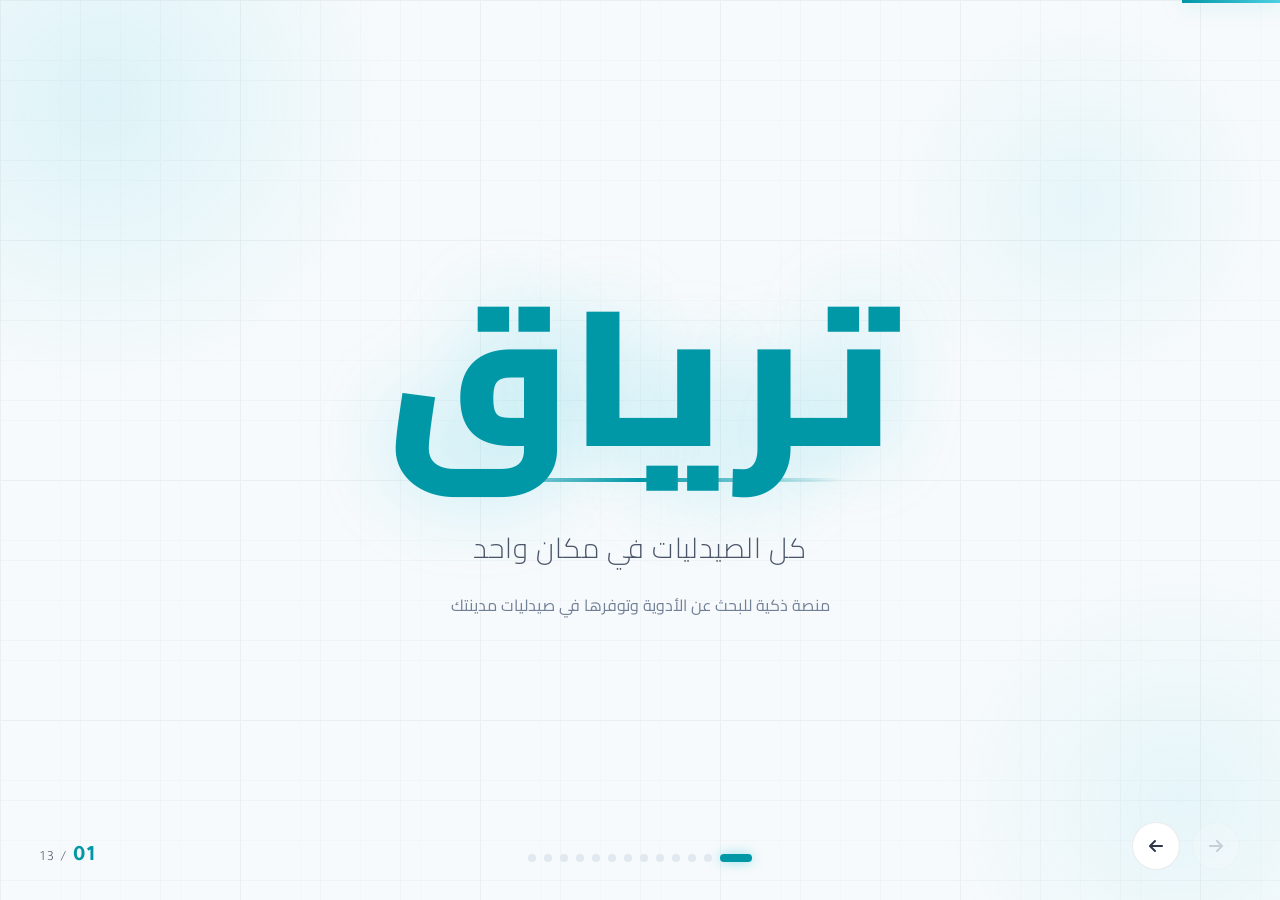
<file: index.html>
<!DOCTYPE html>
<html lang="ar" dir="rtl">

<head>
    <meta charset="UTF-8">
    <meta name="viewport" content="width=device-width, initial-scale=1.0">
    <title>ترياق - عرض تقديمي</title>
    <link
        href="https://fonts.googleapis.com/css2?family=Cairo:wght@200;400;600;700;900&family=Tajawal:wght@300;400;500;700;900&display=swap"
        rel="stylesheet">
    <link rel="stylesheet" href="https://cdnjs.cloudflare.com/ajax/libs/font-awesome/6.5.0/css/all.min.css">
    <style>
        :root {
            --blue: #0097A7;
            --blue-dark: #006064;
            --blue-light: #4DD0E1;
            --black: #F7FAFC;
            --black-soft: #FFFFFF;
            --gray-dark: #E2E8F0;
            --gray-mid: #718096;
            --gray-light: #4A5568;
            --white: #2D3748;
            --off-white: #EDF2F7;
            --card-bg: #FFFFFF;
            --border: rgba(0, 0, 0, 0.08);
            --pure-white: #FFFFFF;
        }

        * {
            margin: 0;
            padding: 0;
            box-sizing: border-box;
        }

        body {
            font-family: 'Cairo', 'Tajawal', sans-serif;
            background: var(--black);
            color: var(--white);
            overflow: hidden;
            height: 100vh;
            width: 100vw;
            user-select: none;
            -webkit-user-select: none;
        }

        /* === شريط التقدم العلوي === */
        .progress-bar {
            position: fixed;
            top: 0;
            right: 0;
            height: 3px;
            background: linear-gradient(90deg, var(--blue), var(--blue-light));
            z-index: 1000;
            transition: width 0.6s cubic-bezier(0.65, 0, 0.35, 1);
            box-shadow: 0 0 20px rgba(38, 198, 218, 0.5);
        }

        /* === عداد الشرائح === */
        .slide-counter {
            position: fixed;
            bottom: 30px;
            left: 40px;
            font-size: 14px;
            font-weight: 300;
            color: var(--gray-light);
            z-index: 1000;
            letter-spacing: 2px;
            font-family: 'Tajawal', sans-serif;
        }

        .slide-counter .current {
            color: var(--blue);
            font-weight: 700;
            font-size: 22px;
        }

        /* === أزرار التنقل === */
        .nav-controls {
            position: fixed;
            bottom: 30px;
            right: 40px;
            display: flex;
            gap: 12px;
            z-index: 1000;
        }

        .nav-btn {
            width: 48px;
            height: 48px;
            border-radius: 50%;
            border: 1px solid var(--border);
            background: var(--card-bg);
            backdrop-filter: blur(10px);
            color: var(--white);
            cursor: pointer;
            display: flex;
            align-items: center;
            justify-content: center;
            font-size: 16px;
            transition: all 0.3s ease;
        }

        .nav-btn:hover {
            background: var(--blue);
            border-color: var(--blue);
            color: var(--pure-white);
            transform: scale(1.1);
            box-shadow: 0 0 25px rgba(38, 198, 218, 0.4);
        }

        .nav-btn:active {
            transform: scale(0.95);
        }

        .nav-btn:disabled {
            opacity: 0.2;
            cursor: not-allowed;
            transform: none;
            background: var(--card-bg);
            border-color: var(--border);
            box-shadow: none;
        }

        /* === مؤشرات الشرائح === */
        .slide-dots {
            position: fixed;
            left: 50%;
            bottom: 38px;
            transform: translateX(-50%);
            display: flex;
            gap: 8px;
            z-index: 1000;
        }

        .dot {
            width: 8px;
            height: 8px;
            border-radius: 50%;
            background: var(--gray-dark);
            cursor: pointer;
            transition: all 0.4s ease;
        }

        .dot.active {
            background: var(--blue);
            width: 32px;
            border-radius: 4px;
            box-shadow: 0 0 12px rgba(38, 198, 218, 0.5);
        }

        .dot:hover:not(.active) {
            background: var(--gray-mid);
        }

        /* === حاوية الشرائح === */
        .slides-container {
            width: 100%;
            height: 100vh;
            position: relative;
        }

        .slide {
            position: absolute;
            top: 0;
            right: 0;
            width: 100%;
            height: 100%;
            display: flex;
            align-items: center;
            justify-content: center;
            opacity: 0;
            visibility: hidden;
            transition: all 0.7s cubic-bezier(0.65, 0, 0.35, 1);
            padding: 60px 80px;
        }

        .slide.active {
            opacity: 1;
            visibility: visible;
        }

        .slide.prev {
            transform: translateX(60px);
            opacity: 0;
        }

        .slide.next {
            transform: translateX(-60px);
            opacity: 0;
        }

        .slide-inner {
            max-width: 1200px;
            width: 100%;
        }

        /* === خلفيات الشرائح === */
        .slide-bg-pattern {
            position: absolute;
            top: 0;
            right: 0;
            width: 100%;
            height: 100%;
            pointer-events: none;
            overflow: hidden;
        }

        /* === الشريحة 1: الغلاف === */
        .slide-cover {
            text-align: center;
            flex-direction: column;
            position: relative;
        }

        .slide-cover .slide-bg-pattern::before {
            content: '';
            position: absolute;
            top: -200px;
            left: -200px;
            width: 600px;
            height: 600px;
            background: radial-gradient(circle, rgba(38, 198, 218, 0.12) 0%, transparent 70%);
            animation: pulse-glow 4s ease-in-out infinite;
        }

        .slide-cover .slide-bg-pattern::after {
            content: '';
            position: absolute;
            bottom: -150px;
            right: -150px;
            width: 500px;
            height: 500px;
            background: radial-gradient(circle, rgba(38, 198, 218, 0.08) 0%, transparent 70%);
            animation: pulse-glow 5s ease-in-out infinite 1s;
        }

        @keyframes pulse-glow {

            0%,
            100% {
                transform: scale(1);
                opacity: 0.6;
            }

            50% {
                transform: scale(1.2);
                opacity: 1;
            }
        }

        .cover-logo {
            font-size: clamp(100px, 15vw, 200px);
            font-weight: 900;
            color: var(--blue);
            line-height: 1;
            position: relative;
            display: inline-block;
            margin-bottom: 20px;
            text-shadow: 0 0 80px rgba(38, 198, 218, 0.3);
            animation: logo-reveal 1s ease-out 0.3s both;
        }

        .cover-logo::after {
            content: '';
            position: absolute;
            bottom: -10px;
            right: 10%;
            width: 80%;
            height: 4px;
            background: linear-gradient(90deg, transparent, var(--blue), transparent);
            animation: line-expand 1s ease-out 0.8s both;
        }

        @keyframes logo-reveal {
            from {
                opacity: 0;
                transform: scale(0.8) translateY(30px);
            }

            to {
                opacity: 1;
                transform: scale(1) translateY(0);
            }
        }

        @keyframes line-expand {
            from {
                width: 0;
                opacity: 0;
            }

            to {
                width: 80%;
                opacity: 1;
            }
        }

        .cover-tagline {
            font-size: clamp(18px, 2.5vw, 28px);
            font-weight: 300;
            color: var(--gray-light);
            margin-top: 30px;
            animation: fade-up 0.8s ease-out 1s both;
            letter-spacing: 1px;
        }

        .cover-subtitle {
            font-size: clamp(13px, 1.5vw, 16px);
            color: var(--gray-mid);
            margin-top: 16px;
            animation: fade-up 0.8s ease-out 1.2s both;
        }

        @keyframes fade-up {
            from {
                opacity: 0;
                transform: translateY(20px);
            }

            to {
                opacity: 1;
                transform: translateY(0);
            }
        }

        .cover-grid {
            position: absolute;
            top: 0;
            right: 0;
            width: 100%;
            height: 100%;
            pointer-events: none;
            opacity: 0.03;
            background-image:
                linear-gradient(var(--white) 1px, transparent 1px),
                linear-gradient(90deg, var(--white) 1px, transparent 1px);
            background-size: 80px 80px;
        }

        /* === الشريحة 2: المشكلة === */
        .problem-icon {
            font-size: 48px;
            color: var(--blue);
            margin-bottom: 24px;
            animation: float 3s ease-in-out infinite;
        }

        @keyframes float {

            0%,
            100% {
                transform: translateY(0);
            }

            50% {
                transform: translateY(-10px);
            }
        }

        .problem-label {
            display: inline-block;
            padding: 6px 20px;
            border: 1px solid var(--blue);
            border-radius: 30px;
            font-size: 13px;
            font-weight: 600;
            color: var(--blue);
            letter-spacing: 2px;
            text-transform: uppercase;
            margin-bottom: 30px;
        }

        .problem-heading {
            font-size: clamp(28px, 4vw, 52px);
            font-weight: 900;
            line-height: 1.4;
            margin-bottom: 30px;
        }

        .problem-heading .highlight {
            color: var(--blue);
            position: relative;
        }

        .problem-heading .highlight::after {
            content: '';
            position: absolute;
            bottom: 2px;
            right: 0;
            width: 100%;
            height: 8px;
            background: rgba(38, 198, 218, 0.2);
            border-radius: 4px;
        }

        .problem-sub {
            font-size: clamp(18px, 2vw, 24px);
            color: var(--gray-light);
            font-weight: 300;
            line-height: 1.6;
        }

        .problem-stats {
            display: flex;
            gap: 40px;
            margin-top: 50px;
            padding-top: 40px;
            border-top: 1px solid var(--border);
        }

        .stat-item {
            text-align: center;
        }

        .stat-number {
            font-size: 36px;
            font-weight: 900;
            color: var(--blue);
        }

        .stat-label {
            font-size: 13px;
            color: var(--gray-mid);
            margin-top: 4px;
        }

        /* === الشريحة 3: الحل === */
        .solution-badge {
            display: inline-flex;
            align-items: center;
            gap: 8px;
            padding: 8px 24px;
            background: var(--blue);
            border-radius: 30px;
            font-size: 14px;
            font-weight: 700;
            color: var(--pure-white);
            margin-bottom: 30px;
        }

        .solution-heading {
            font-size: clamp(26px, 3.5vw, 46px);
            font-weight: 900;
            line-height: 1.4;
            margin-bottom: 20px;
        }

        .solution-desc {
            font-size: clamp(16px, 1.8vw, 20px);
            color: var(--gray-light);
            line-height: 1.8;
            max-width: 700px;
            margin-bottom: 50px;
        }

        .solution-features {
            display: grid;
            grid-template-columns: repeat(auto-fit, minmax(220px, 1fr));
            gap: 20px;
        }

        .feature-card {
            background: var(--card-bg);
            border: 1px solid var(--border);
            border-radius: 16px;
            padding: 28px 24px;
            transition: all 0.4s ease;
            position: relative;
            overflow: hidden;
        }

        .feature-card::before {
            content: '';
            position: absolute;
            top: 0;
            right: 0;
            width: 4px;
            height: 0;
            background: var(--blue);
            transition: height 0.4s ease;
            border-radius: 0 0 4px 0;
        }

        .feature-card:hover {
            background: rgba(38, 198, 218, 0.06);
            border-color: rgba(38, 198, 218, 0.3);
            transform: translateY(-4px);
        }

        .feature-card:hover::before {
            height: 100%;
        }

        .feature-icon {
            font-size: 28px;
            color: var(--blue);
            margin-bottom: 14px;
        }

        .feature-title {
            font-size: 16px;
            font-weight: 700;
            margin-bottom: 8px;
        }

        .feature-text {
            font-size: 13px;
            color: var(--gray-mid);
            line-height: 1.6;
        }

        /* === الشريحة 4: الأهداف === */
        .objectives-grid {
            display: grid;
            grid-template-columns: repeat(auto-fill, minmax(320px, 1fr));
            gap: 16px;
            max-height: 70vh;
            overflow-y: auto;
            padding-left: 10px;
        }

        .objectives-grid::-webkit-scrollbar {
            width: 4px;
        }

        .objectives-grid::-webkit-scrollbar-thumb {
            background: var(--blue);
            border-radius: 4px;
        }

        .objective-item {
            display: flex;
            align-items: flex-start;
            gap: 16px;
            padding: 20px;
            background: var(--card-bg);
            border: 1px solid var(--border);
            border-radius: 14px;
            transition: all 0.3s ease;
            opacity: 0;
            transform: translateX(30px);
        }

        .objective-item.visible {
            opacity: 1;
            transform: translateX(0);
        }

        .objective-item:hover {
            background: rgba(38, 198, 218, 0.05);
            border-color: rgba(38, 198, 218, 0.2);
        }

        .objective-num {
            flex-shrink: 0;
            width: 36px;
            height: 36px;
            background: var(--blue);
            border-radius: 10px;
            display: flex;
            align-items: center;
            justify-content: center;
            font-size: 14px;
            font-weight: 900;
            color: var(--pure-white);
        }

        .objective-text {
            font-size: 15px;
            line-height: 1.7;
            color: var(--gray-light);
            padding-top: 6px;
        }

        /* === الشريحة 5: نقاط القوة والضعف === */
        .swot-container {
            display: grid;
            grid-template-columns: 1fr 1fr;
            gap: 30px;
            width: 100%;
        }

        .swot-col {
            border-radius: 20px;
            padding: 36px 30px;
            position: relative;
            overflow: hidden;
        }

        .swot-col::before {
            content: '';
            position: absolute;
            top: 0;
            right: 0;
            width: 100%;
            height: 100%;
            opacity: 0.03;
            pointer-events: none;
        }

        .swot-strengths {
            background: linear-gradient(135deg, rgba(38, 198, 218, 0.08), rgba(38, 198, 218, 0.02));
            border: 1px solid rgba(38, 198, 218, 0.2);
        }

        .swot-weaknesses {
            background: linear-gradient(135deg, rgba(255, 255, 255, 0.03), rgba(255, 255, 255, 0.01));
            border: 1px solid var(--border);
        }

        .swot-header {
            display: flex;
            align-items: center;
            gap: 12px;
            margin-bottom: 28px;
            padding-bottom: 20px;
            border-bottom: 1px solid var(--border);
        }

        .swot-header-icon {
            width: 44px;
            height: 44px;
            border-radius: 12px;
            display: flex;
            align-items: center;
            justify-content: center;
            font-size: 20px;
        }

        .swot-strengths .swot-header-icon {
            background: var(--blue);
            color: var(--pure-white);
        }

        .swot-weaknesses .swot-header-icon {
            background: var(--gray-dark);
            color: var(--gray-light);
        }

        .swot-header-text {
            font-size: 22px;
            font-weight: 900;
        }

        .swot-list {
            list-style: none;
            display: flex;
            flex-direction: column;
            gap: 14px;
        }

        .swot-list li {
            display: flex;
            align-items: flex-start;
            gap: 12px;
            font-size: 14px;
            line-height: 1.7;
            color: var(--gray-light);
            opacity: 0;
            transform: translateY(10px);
        }

        .swot-list li.visible {
            opacity: 1;
            transform: translateY(0);
            transition: all 0.4s ease;
        }

        .swot-list li .li-icon {
            flex-shrink: 0;
            width: 24px;
            height: 24px;
            border-radius: 6px;
            display: flex;
            align-items: center;
            justify-content: center;
            font-size: 11px;
            margin-top: 2px;
        }

        .swot-strengths .li-icon {
            background: rgba(38, 198, 218, 0.15);
            color: var(--blue);
        }

        .swot-weaknesses .li-icon {
            background: rgba(255, 255, 255, 0.06);
            color: var(--gray-mid);
        }

        /* === عنوان مشترك === */
        .section-label {
            display: inline-block;
            padding: 6px 20px;
            border: 1px solid var(--border);
            border-radius: 30px;
            font-size: 12px;
            font-weight: 600;
            color: var(--gray-mid);
            letter-spacing: 3px;
            text-transform: uppercase;
            margin-bottom: 24px;
        }

        .section-heading {
            font-size: clamp(28px, 3.5vw, 44px);
            font-weight: 900;
            line-height: 1.3;
            margin-bottom: 16px;
        }

        .section-heading .blue {
            color: var(--blue);
        }

        /* === خلفية متحركة === */
        .bg-particles {
            position: fixed;
            top: 0;
            right: 0;
            width: 100%;
            height: 100%;
            pointer-events: none;
            z-index: 0;
        }

        .particle {
            position: absolute;
            width: 2px;
            height: 2px;
            background: var(--blue);
            border-radius: 50%;
            opacity: 0;
            animation: particle-float linear infinite;
        }

        @keyframes particle-float {
            0% {
                opacity: 0;
                transform: translateY(100vh) scale(0);
            }

            10% {
                opacity: 0.6;
            }

            90% {
                opacity: 0.6;
            }

            100% {
                opacity: 0;
                transform: translateY(-10vh) scale(1);
            }
        }

        /* === خطوط زخرفية === */
        .deco-line {
            position: absolute;
            background: linear-gradient(to bottom, transparent, var(--blue), transparent);
            width: 1px;
            height: 200px;
            opacity: 0.1;
            animation: deco-drift 8s ease-in-out infinite;
        }

        @keyframes deco-drift {

            0%,
            100% {
                transform: translateY(0);
            }

            50% {
                transform: translateY(-30px);
            }
        }

        /* === تأثير الكتابة === */
        .typewriter {
            overflow: hidden;
            white-space: nowrap;
            border-left: 3px solid var(--blue);
            animation: typing 2s steps(30) forwards, blink-caret 0.75s step-end infinite;
            width: 0;
            display: inline-block;
        }

        @keyframes typing {
            from {
                width: 0;
            }

            to {
                width: 100%;
            }
        }

        @keyframes blink-caret {

            from,
            to {
                border-color: transparent;
            }

            50% {
                border-color: var(--blue);
            }
        }

        /* === تجاوب === */
        @media (max-width: 768px) {
            .slide {
                padding: 40px 24px;
            }

            .swot-container {
                grid-template-columns: 1fr;
                gap: 20px;
            }

            .objectives-grid {
                grid-template-columns: 1fr;
                max-height: 55vh;
            }

            .problem-stats {
                gap: 20px;
                flex-wrap: wrap;
            }

            .solution-features {
                grid-template-columns: 1fr;
            }

            .nav-controls {
                right: 20px;
                bottom: 20px;
            }

            .slide-counter {
                left: 20px;
                bottom: 20px;
            }

            .slide-dots {
                display: none;
            }
        }

        /* === تقليل الحركة === */
        @media (prefers-reduced-motion: reduce) {

            *,
            *::before,
            *::after {
                animation-duration: 0.01ms !important;
                transition-duration: 0.01ms !important;
            }
        }

        /* === شريحة ختامية === */
        .end-slide {
            text-align: center;
            flex-direction: column;
        }

        .end-logo {
            font-size: clamp(60px, 10vw, 120px);
            font-weight: 900;
            color: var(--blue);
            line-height: 1;
            margin-bottom: 30px;
            text-shadow: 0 0 60px rgba(38, 198, 218, 0.3);
        }

        .end-tagline {
            font-size: clamp(20px, 3vw, 32px);
            font-weight: 300;
            color: var(--gray-light);
            margin-bottom: 16px;
        }

        .end-desc {
            font-size: 15px;
            color: var(--gray-mid);
            max-width: 500px;
            margin: 0 auto;
            line-height: 1.8;
        }

        .end-cta {
            margin-top: 40px;
            display: inline-flex;
            align-items: center;
            gap: 10px;
            padding: 14px 40px;
            background: var(--blue);
            color: var(--pure-white);
            border: none;
            border-radius: 50px;
            font-size: 16px;
            font-weight: 700;
            font-family: 'Cairo', sans-serif;
            cursor: pointer;
            transition: all 0.3s ease;
        }

        .end-cta:hover {
            background: var(--blue-dark);
            transform: scale(1.05);
            box-shadow: 0 0 30px rgba(38, 198, 218, 0.4);
        }

        /* === تأثير ظهور العناصر === */
        .reveal {
            opacity: 0;
            transform: translateY(25px);
            transition: all 0.6s cubic-bezier(0.65, 0, 0.35, 1);
        }

        .reveal.visible {
            opacity: 1;
            transform: translateY(0);
        }

        /* === الخلفية الشبكية === */
        .grid-bg {
            position: fixed;
            top: 0;
            right: 0;
            width: 100%;
            height: 100%;
            pointer-events: none;
            z-index: 0;
            opacity: 0.02;
            background-image:
                linear-gradient(var(--white) 1px, transparent 1px),
                linear-gradient(90deg, var(--white) 1px, transparent 1px);
            background-size: 60px 60px;
        }

        /* === توهج أحمر === */
        .blue-glow {
            position: fixed;
            width: 400px;
            height: 400px;
            border-radius: 50%;
            background: radial-gradient(circle, rgba(38, 198, 218, 0.08), transparent 70%);
            pointer-events: none;
            z-index: 0;
            transition: all 1.5s ease;
        }
    </style>
</head>

<body>

    <!-- خلفية شبكية -->
    <div class="grid-bg"></div>

    <!-- توهج يتبع الماوس -->
    <div class="blue-glow" id="blueGlow"></div>

    <!-- جسيمات -->
    <div class="bg-particles" id="particles"></div>

    <!-- شريط التقدم -->
    <div class="progress-bar" id="progressBar" style="width: 20%"></div>

    <!-- عداد الشرائح -->
    <div class="slide-counter">
        <span class="current" id="currentNum">01</span>
        <span>/ </span>
        <span id="totalNum">13</span>
    </div>

    <!-- نقاط التنقل -->
    <div class="slide-dots" id="dotsContainer"></div>

    <!-- أزرار التنقل -->
    <div class="nav-controls">
        <button class="nav-btn" id="prevBtn" aria-label="الشريحة السابقة">
            <i class="fas fa-arrow-right"></i>
        </button>
        <button class="nav-btn" id="nextBtn" aria-label="الشريحة التالية">
            <i class="fas fa-arrow-left"></i>
        </button>
    </div>

    <!-- === حاوية الشرائح === -->
    <div class="slides-container" id="slidesContainer">

        <!-- الشريحة 1: الغلاف -->
        <div class="slide slide-cover active" data-index="0">
            <div class="cover-grid"></div>
            <div class="slide-bg-pattern"></div>
            <div class="slide-inner"
                style="text-align:center; display:flex; flex-direction:column; align-items:center; justify-content:center;">
                <div class="cover-logo">ترياق</div>
                <div class="cover-tagline">كل الصيدليات في مكان واحد</div>
                <div class="cover-subtitle">منصة ذكية للبحث عن الأدوية وتوفرها في صيدليات مدينتك</div>
            </div>
        </div>

        <!-- الشريحة 2: المشكلة -->
        <div class="slide" data-index="1">
            <div class="slide-bg-pattern">
                <div class="deco-line" style="top:10%; left:15%;"></div>
                <div class="deco-line" style="bottom:15%; right:10%; animation-delay:2s;"></div>
            </div>
            <div class="slide-inner">
                <div class="problem-label reveal">المشكلة</div>
                <div class="problem-heading reveal" style="transition-delay:0.1s">
                    ماذا لو احتجت دواء بشكل <span class="highlight">عاجل</span>،<br>
                    ولم تعرف أين تجده؟
                </div>
                <div class="problem-sub reveal" style="transition-delay:0.2s">
                    كم من الوقت ستستغرق في البحث عنه؟
                </div>
                <div class="problem-stats reveal" style="transition-delay:0.35s">
                    <div class="stat-item">
                        <div class="stat-number" data-count="3">0</div>
                        <div class="stat-label">صيدليات في المتوسط يزورها المريض</div>
                    </div>
                    <div class="stat-item">
                        <div class="stat-number" data-count="45">0</div>
                        <div class="stat-label">دقيقة ضائعة في كل مرة</div>
                    </div>
                    <div class="stat-item">
                        <div class="stat-number" data-count="67">0</div>
                        <div class="stat-label">% من المرضى يعانون من هذه المشكلة</div>
                    </div>
                </div>
            </div>
        </div>

        <!-- الشريحة 3: الحل -->
        <div class="slide" data-index="2">
            <div class="slide-bg-pattern"></div>
            <div class="slide-inner">
                <div class="solution-badge reveal">
                    <i class="fas fa-lightbulb"></i>
                    الحل المقترح
                </div>
                <div class="solution-heading reveal" style="transition-delay:0.1s">
                    تطبيق <span style="color:var(--blue)">ترياق</span> يوفر عليك الوقت والجهد
                </div>
                <div class="solution-desc reveal" style="transition-delay:0.2s">
                    منصة تجمع كل الصيدليات في مكان واحد، مع رصد فوري لتوفر الأدوية وتوجيهك مباشرة إلى أقرب صيدلية تتوفر
                    فيها ما تحتاجه.
                </div>
                <div class="solution-features">
                    <div class="feature-card reveal" style="transition-delay:0.25s">
                        <div class="feature-icon"><i class="fas fa-search-location"></i></div>
                        <div class="feature-title">بحث ذكي</div>
                        <div class="feature-text">ابحث بالاسم أو بالصورة عن أي دواء وتعرّف على مواقع توفره فوراً</div>
                    </div>
                    <div class="feature-card reveal" style="transition-delay:0.35s">
                        <div class="feature-icon"><i class="fas fa-map-marked-alt"></i></div>
                        <div class="feature-title">توجيه مباشر</div>
                        <div class="feature-text">احصل على اتجاهات دقيقة إلى أقرب صيدلية تتوفر لديها الدواء المطلوب
                        </div>
                    </div>
                    <div class="feature-card reveal" style="transition-delay:0.45s">
                        <div class="feature-icon"><i class="fas fa-database"></i></div>
                        <div class="feature-title">قاعدة بيانات حية</div>
                        <div class="feature-text">رصد مستمر لتوفر الأدوية وتحديث البيانات بشكل آلي وموثوق</div>
                    </div>
                    <div class="feature-card reveal" style="transition-delay:0.55s">
                        <div class="feature-icon"><i class="fas fa-truck"></i></div>
                        <div class="feature-title">خدمة توصيل</div>
                        <div class="feature-text">إمكانية الاستفادة من خدمة التوصيل.</div>
                    </div>
                </div>
            </div>
        </div>

        <!-- الشريحة 4: الفئة المستهدفة -->
        <div class="slide" data-index="3">
            <div class="slide-bg-pattern"></div>
            <div class="slide-inner" style="text-align: center;">
                <div class="section-label reveal">المستهدفون</div>
                <div class="section-heading reveal" style="transition-delay:0.1s; margin-bottom: 20px;">
                    الفئة المستهدفة <span class="blue">الأساسية</span>
                </div>
                <div class="solution-desc reveal" style="transition-delay:0.2s; margin: 0 auto 50px auto;">
                    بتطبيق تحليل STP على المجتمع لتحديدها.
                </div>
                <div class="solution-features" style="justify-content: center; max-width: 800px; margin: 0 auto;">
                    <div class="feature-card reveal" style="transition-delay:0.3s">
                        <div class="feature-icon"><i class="fas fa-running"></i></div>
                        <div class="feature-title">الباحثون عن السرعة</div>
                        <div class="feature-text">الأشخاص الذين يحتاجون إلى الوصول السريع إلى الأدوية في الحالات العاجلة.</div>
                    </div>
                    <div class="feature-card reveal" style="transition-delay:0.4s">
                        <div class="feature-icon"><i class="fas fa-briefcase-medical"></i></div>
                        <div class="feature-title">الأمراض النادرة</div>
                        <div class="feature-text">أصحاب الأمراض النادرة الذين يواجهون صعوبة مستمرة في إيجاد أدويتهم.</div>
                    </div>
                </div>
            </div>
        </div>

        <!-- الشريحة 5: الأهداف -->
        <div class="slide" data-index="4">
            <div class="slide-bg-pattern"></div>
            <div class="slide-inner">
                <div class="section-label reveal">الرؤية</div>
                <div class="section-heading reveal" style="transition-delay:0.1s">
                    أهداف <span class="blue">المشروع</span>
                </div>
                <div class="solution-desc reveal" style="transition-delay:0.2s; margin-bottom: 20px; font-size: 15px;">
                    مقاسة بنموذج SMART
                </div>
                <div class="objectives-grid" style="margin-top: 30px;">
                    <div class="objective-item" data-delay="0">
                        <div class="objective-num">1</div>
                        <div class="objective-text">تقليل الوقت والجهد اللازمين للبحث عن الدواء</div>
                    </div>
                    <div class="objective-item" data-delay="1">
                        <div class="objective-num">2</div>
                        <div class="objective-text">ربط 10 صيدليات رئيسية وفروعها بالمنصة في المرحلة الأولى</div>
                    </div>
                    <div class="objective-item" data-delay="2">
                        <div class="objective-num">3</div>
                        <div class="objective-text">إنشاء قاعدة بيانات تساعد على رصد توفر الأدوية والتغيرات في توفرها
                        </div>
                    </div>
                    <div class="objective-item" data-delay="3">
                        <div class="objective-num">4</div>
                        <div class="objective-text">تسهيل الوصول إلى أدوية الأمراض النادرة</div>
                    </div>
                    <div class="objective-item" data-delay="4">
                        <div class="objective-num">5</div>
                        <div class="objective-text">توجيه المستخدم إلى الصيدلية المناسبة وفق توفر الدواء وموقعها</div>
                    </div>
                    <div class="objective-item" data-delay="5">
                        <div class="objective-num">6</div>
                        <div class="objective-text">تطوير آلية موثوقة لتحديث بيانات توفر الأدوية</div>
                    </div>
                    <div class="objective-item" data-delay="6">
                        <div class="objective-num">7</div>
                        <div class="objective-text">توفير إمكانية التكامل مع خدمات التوصيل</div>
                    </div>
                    <div class="objective-item" data-delay="7">
                        <div class="objective-num">8</div>
                        <div class="objective-text">تصميم المنصة بحيث تسمح بالتوسع مستقبلاً داخل مصراتة ثم إلى مدن ليبية
                            أخرى</div>
                    </div>
                </div>
            </div>
        </div>

        <!-- الشريحة 6: نقاط القوة والضعف -->
        <div class="slide" data-index="5">
            <div class="slide-bg-pattern"></div>
            <div class="slide-inner">
                <div class="section-label reveal">التحليل</div>
                <div class="section-heading reveal" style="transition-delay:0.1s; margin-bottom: 36px;">
                    نقاط <span class="blue">القوة</span> والضعف
                </div>
                <div class="swot-container">
                    <div class="swot-col swot-strengths">
                        <div class="swot-header">
                            <div class="swot-header-icon"><i class="fas fa-shield-alt"></i></div>
                            <div class="swot-header-text">نقاط القوة</div>
                        </div>
                        <ul class="swot-list">
                            <li data-delay="0"><span class="li-icon"><i class="fas fa-check"></i></span>يعالج مشكلة
                                واضحة وواقعية.</li>
                            <li data-delay="1"><span class="li-icon"><i class="fas fa-check"></i></span>يجمع معلومات
                                الأدوية والصيدليات في مكان واحد.</li>
                            <li data-delay="2"><span class="li-icon"><i class="fas fa-check"></i></span>يتيح البحث بالاسم أو الصورة.</li>
                            <li data-delay="3"><span class="li-icon"><i class="fas fa-check"></i></span>يبدأ بنطاق محدود قابل للإدارة.</li>
                            <li data-delay="4"><span class="li-icon"><i class="fas fa-check"></i></span>يمكن دمج الموقع وخدمة التوصيل.</li>
                            <li data-delay="5"><span class="li-icon"><i class="fas fa-check"></i></span>قابل للتوسع مستقبلاً.</li>
                        </ul>
                    </div>
                    <div class="swot-col swot-weaknesses">
                        <div class="swot-header">
                            <div class="swot-header-icon"><i class="fas fa-exclamation-triangle"></i></div>
                            <div class="swot-header-text">نقاط الضعف</div>
                        </div>
                        <ul class="swot-list">
                            <li data-delay="0"><span class="li-icon"><i class="fas fa-times"></i></span>الاعتماد على تحديث بيانات توفر الأدوية.</li>
                            <li data-delay="1"><span class="li-icon"><i class="fas fa-times"></i></span>الحاجة إلى تطوير تقني متخصص.</li>
                            <li data-delay="2"><span class="li-icon"><i class="fas fa-times"></i></span>الحاجة إلى تعاون الصيدليات.</li>
                            <li data-delay="3"><span class="li-icon"><i class="fas fa-times"></i></span>محدودية التغطية في المرحلة الأولى.</li>
                            <li data-delay="4"><span class="li-icon"><i class="fas fa-times"></i></span>الحاجة إلى بناء ثقة المستخدم في دقة المعلومات.</li>
                            <li data-delay="5"><span class="li-icon"><i class="fas fa-times"></i></span>الحاجة إلى موارد مالية وتشغيلية مستمرة.</li>
                        </ul>
                    </div>
                </div>
            </div>
        </div>
        <!-- الشريحة 7: الفرص والتهديدات -->
        <div class="slide" data-index="6">
            <div class="slide-bg-pattern"></div>
            <div class="slide-inner">
                <div class="section-label reveal">التحليل</div>
                <div class="section-heading reveal" style="transition-delay:0.1s; margin-bottom: 36px;">
                    الفرص <span class="blue">والتهديدات</span>
                </div>
                <div class="swot-container">
                    <div class="swot-col swot-strengths" style="border-color: rgba(38, 198, 218, 0.4);">
                        <div class="swot-header">
                            <div class="swot-header-icon" style="background: var(--blue-light); color: var(--black);"><i class="fas fa-star"></i></div>
                            <div class="swot-header-text">الفرص</div>
                        </div>
                        <ul class="swot-list">
                            <li data-delay="0"><span class="li-icon" style="background: rgba(38,198,218,0.2); color: var(--blue-light);"><i class="fas fa-arrow-up"></i></span>التوسع إلى عدد أكبر من الصيدليات داخل مصراتة.</li>
                            <li data-delay="1"><span class="li-icon" style="background: rgba(38,198,218,0.2); color: var(--blue-light);"><i class="fas fa-arrow-up"></i></span>إمكانية التوسع مستقبلاً إلى مدن ليبية أخرى.</li>
                            <li data-delay="2"><span class="li-icon" style="background: rgba(38,198,218,0.2); color: var(--blue-light);"><i class="fas fa-arrow-up"></i></span>زيادة الاعتماد على الحلول والخدمات الرقمية.</li>
                        </ul>
                    </div>
                    <div class="swot-col swot-weaknesses">
                        <div class="swot-header">
                            <div class="swot-header-icon"><i class="fas fa-bolt"></i></div>
                            <div class="swot-header-text">التهديدات</div>
                        </div>
                        <ul class="swot-list">
                            <li data-delay="0"><span class="li-icon"><i class="fas fa-minus"></i></span>عدم تعاون بعض الصيدليات أو توقفها عن تحديث البيانات.</li>
                            <li data-delay="1"><span class="li-icon"><i class="fas fa-minus"></i></span>ظهور حلول أو منصات منافسة.</li>
                            <li data-delay="2"><span class="li-icon"><i class="fas fa-minus"></i></span>مشكلات الاتصال بالإنترنت أو الخدمات التقنية.</li>
                        </ul>
                    </div>
                </div>
            </div>
        </div>

        <!-- الشريحة 8: النشاط التسويقي -->
        <div class="slide" data-index="7">
            <div class="slide-bg-pattern"></div>
            <div class="slide-inner">
                <div class="section-label reveal">خطة العمل</div>
                <div class="section-heading reveal" style="transition-delay:0.1s; margin-bottom: 20px;">
                    النشاط <span class="blue">التسويقي</span>
                </div>
                <div class="solution-desc reveal" style="transition-delay:0.2s; margin-bottom: 30px; font-size: 15px;">
                    يتعامل التسويق كمسار مستقل يبدأ قبل الإطلاق ويستمر بعده، وتشمل أهم آلياته:
                </div>
                
                <div class="objectives-grid" style="grid-template-columns: repeat(auto-fill, minmax(280px, 1fr)); gap: 12px; margin-bottom: 30px; max-height: 40vh;">
                    <div class="objective-item" data-delay="0" style="padding: 15px;">
                        <div class="objective-num" style="width: 28px; height: 28px; font-size: 12px;"><i class="fas fa-bullhorn"></i></div>
                        <div class="objective-text" style="font-size: 13px;">بناء الهوية والحضور الرقمي لترياق.</div>
                    </div>
                    <div class="objective-item" data-delay="1" style="padding: 15px;">
                        <div class="objective-num" style="width: 28px; height: 28px; font-size: 12px;"><i class="fas fa-pen-nib"></i></div>
                        <div class="objective-text" style="font-size: 13px;">إنشاء محتوى يعرف بالمشكلة والحل وطريقة استخدام التطبيق.</div>
                    </div>
                    <div class="objective-item" data-delay="2" style="padding: 15px;">
                        <div class="objective-num" style="width: 28px; height: 28px; font-size: 12px;"><i class="fas fa-qrcode"></i></div>
                        <div class="objective-text" style="font-size: 13px;">التسويق من خلال الصيدليات المشاركة ومواد تعريفية تحتوي على QR Code.</div>
                    </div>
                    <div class="objective-item" data-delay="3" style="padding: 15px;">
                        <div class="objective-num" style="width: 28px; height: 28px; font-size: 12px;"><i class="fas fa-users"></i></div>
                        <div class="objective-text" style="font-size: 13px;">التعاون مع الصفحات والمجتمعات المحلية في مصراتة.</div>
                    </div>
                    <div class="objective-item" data-delay="4" style="padding: 15px;">
                        <div class="objective-num" style="width: 28px; height: 28px; font-size: 12px;"><i class="fas fa-rocket"></i></div>
                        <div class="objective-text" style="font-size: 13px;">تنفيذ حملة رقمية للإطلاق.</div>
                    </div>
                    <div class="objective-item" data-delay="5" style="padding: 15px;">
                        <div class="objective-num" style="width: 28px; height: 28px; font-size: 12px;"><i class="fas fa-ad"></i></div>
                        <div class="objective-text" style="font-size: 13px;">استخدام الإعلانات المدفوعة بشكل تجريبي وقياس نتائجها.</div>
                    </div>
                    <div class="objective-item" data-delay="6" style="padding: 15px;">
                        <div class="objective-num" style="width: 28px; height: 28px; font-size: 12px;"><i class="fas fa-share-alt"></i></div>
                        <div class="objective-text" style="font-size: 13px;">تشجيع المستخدمين على مشاركة التطبيق والتوصية به.</div>
                    </div>
                </div>

                <div class="reveal" style="transition-delay:0.5s; background: var(--card-bg); border: 1px solid var(--border); padding: 20px; border-radius: 14px;">
                    <div style="font-weight: 700; color: var(--blue-light); margin-bottom: 10px; font-size: 15px;">تسلسل التنفيذ:</div>
                    <div style="display: flex; flex-wrap: wrap; gap: 8px; align-items: center; font-size: 12px; color: var(--gray-light);">
                        <span>الدراسة</span> <i class="fas fa-chevron-left" style="color: var(--gray-mid); font-size: 10px;"></i>
                        <span>التطوير</span> <i class="fas fa-chevron-left" style="color: var(--gray-mid); font-size: 10px;"></i>
                        <span>ربط الصيدليات</span> <i class="fas fa-chevron-left" style="color: var(--gray-mid); font-size: 10px;"></i>
                        <span>تجهيز البيانات</span> <i class="fas fa-chevron-left" style="color: var(--gray-mid); font-size: 10px;"></i>
                        <span>التحديث</span> <i class="fas fa-chevron-left" style="color: var(--gray-mid); font-size: 10px;"></i>
                        <span>الاختبار</span> <i class="fas fa-chevron-left" style="color: var(--gray-mid); font-size: 10px;"></i>
                        <span style="color: var(--white); font-weight: 700;">الإطلاق</span> <i class="fas fa-chevron-left" style="color: var(--gray-mid); font-size: 10px;"></i>
                        <span>القياس والتقييم</span>
                    </div>
                    <div style="margin-top: 10px; font-size: 12px; color: var(--gray-mid);">
                        * أما التسويق فيبدأ أثناء مرحلة التطوير، ويتصاعد تدريجياً مع اقتراب الإطلاق ويستمر بعده.
                    </div>
                </div>
            </div>
        </div>

        <!-- الشريحة 9: إحصائيات القبول -->
        <div class="slide" data-index="8">
            <div class="slide-bg-pattern"></div>
            <div class="slide-inner" style="text-align: center;">
                <div class="section-label reveal">إحصائيات</div>
                <div class="section-heading reveal" style="transition-delay:0.1s; margin-bottom: 50px;">
                    جدول إحصائيات القبول في <span class="blue">التطبيق</span>
                </div>
                
                <div class="reveal" style="transition-delay:0.2s; max-width: 650px; margin: 0 auto;">
                    <table style="width: 100%; border-collapse: separate; border-spacing: 0; background: var(--card-bg); border-radius: 20px; overflow: hidden; border: 1px solid var(--border); box-shadow: 0 20px 40px rgba(0,0,0,0.3);">
                        <thead>
                            <tr style="background: rgba(38, 198, 218, 0.15);">
                                <th style="padding: 24px; font-size: 24px; font-weight: 700; color: var(--blue-light); border-bottom: 1px solid var(--border); text-align: center;">الفئة</th>
                                <th style="padding: 24px; font-size: 24px; font-weight: 700; color: var(--blue-light); border-bottom: 1px solid var(--border); text-align: center; border-right: 1px solid var(--border);">نسبة القبول</th>
                            </tr>
                        </thead>
                        <tbody>
                            <tr style="transition: all 0.3s ease; background: rgba(255,255,255,0.02);">
                                <td style="padding: 28px; font-size: 22px; font-weight: 600; color: var(--white); text-align: center; border-bottom: 1px solid rgba(255,255,255,0.05);">
                                    <i class="fas fa-clinic-medical" style="color: var(--blue); margin-left: 12px; font-size: 26px;"></i>الصيدليات
                                </td>
                                <td style="padding: 28px; font-size: 40px; font-weight: 900; color: var(--blue); text-align: center; border-right: 1px solid var(--border); border-bottom: 1px solid rgba(255,255,255,0.05);">
                                    <span data-count="70">0</span><span style="font-size: 24px;">%</span>
                                </td>
                            </tr>
                            <tr style="transition: all 0.3s ease;">
                                <td style="padding: 28px; font-size: 22px; font-weight: 600; color: var(--white); text-align: center;">
                                    <i class="fas fa-user-injured" style="color: var(--blue); margin-left: 12px; font-size: 26px;"></i>المرضى
                                </td>
                                <td style="padding: 28px; font-size: 40px; font-weight: 900; color: var(--blue); text-align: center; border-right: 1px solid var(--border);">
                                    <span data-count="75">0</span><span style="font-size: 24px;">%</span>
                                </td>
                            </tr>
                        </tbody>
                    </table>
                </div>
            </div>
        </div>

        <!-- الشريحة 10: الميزانية المالية -->
        <div class="slide" data-index="9">
            <div class="slide-bg-pattern"></div>
            <div class="slide-inner" style="text-align: center;">
                <div class="section-label reveal">المالية</div>
                <div class="section-heading reveal" style="transition-delay:0.1s; margin-bottom: 40px;">
                    الميزانية <span class="blue">المالية</span>
                </div>
                
                <div class="solution-desc reveal" style="transition-delay:0.2s; margin: 0 auto 40px auto; font-size: 20px; color: var(--white); background: rgba(38,198,218,0.1); padding: 16px 30px; border-radius: 50px; display: inline-block; border: 1px solid rgba(38,198,218,0.3);">
                    تم تخصيص ميزانية إجمالية قدرها <span style="font-weight: 900; color: var(--blue);">50,000 د.ل</span>
                </div>

                <div class="solution-features" style="justify-content: center; max-width: 900px; margin: 0 auto;">
                    <div class="feature-card reveal" style="transition-delay:0.3s; text-align: right;">
                        <div class="feature-icon" style="font-size: 32px;"><i class="fas fa-laptop-code"></i></div>
                        <div class="feature-title" style="font-size: 20px; margin-bottom: 12px; color: var(--blue);">25,000 - 35,000 د.ل</div>
                        <div class="feature-text" style="font-size: 15px;">لإنشاء وتطوير تطبيق ترياق وبناء البنية التحتية التقنية للمشروع.</div>
                    </div>
                    <div class="feature-card reveal" style="transition-delay:0.4s; text-align: right;">
                        <div class="feature-icon" style="font-size: 32px;"><i class="fas fa-bullhorn"></i></div>
                        <div class="feature-title" style="font-size: 20px; margin-bottom: 12px; color: var(--blue);">10,000 د.ل</div>
                        <div class="feature-text" style="font-size: 15px;">مخصصة للتسويق وإطلاق الحملات الإعلانية والتكاليف التشغيلية العامة.</div>
                    </div>
                    <div class="feature-card reveal" style="transition-delay:0.5s; text-align: right;">
                        <div class="feature-icon" style="font-size: 32px;"><i class="fas fa-piggy-bank"></i></div>
                        <div class="feature-title" style="font-size: 20px; margin-bottom: 12px; color: var(--blue);">5,000 د.ل</div>
                        <div class="feature-text" style="font-size: 15px;">كميزانية احتياطية لمواجهة أي مصاريف غير متوقعة أو طوارئ.</div>
                    </div>
                </div>
            </div>
        </div>

        <!-- الشريحة 11: النموذج المبدئي (1) -->
        <div class="slide" data-index="10">
            <div class="slide-bg-pattern"></div>
            <div class="slide-inner" style="text-align: center; height: 90vh; display: flex; flex-direction: column; justify-content: flex-start; padding-top: 5vh;">
                <div class="section-label reveal">واجهة المستخدم</div>
                <div class="section-heading reveal" style="transition-delay:0.1s; margin-bottom: 20px;">
                    نموذج مبدئي <span class="blue">للتطبيق</span> (1)
                </div>
                <div class="reveal" style="transition-delay:0.2s; flex: 1; display: flex; justify-content: center; align-items: center; overflow: hidden; padding-bottom: 20px;">
                    <img src="11.jpeg" alt="شاشة التطبيق 1" style="max-width: 100%; max-height: 100%; object-fit: contain; border-radius: 16px; box-shadow: 0 10px 40px rgba(0,0,0,0.5);">
                </div>
            </div>
        </div>

        <!-- الشريحة 12: النموذج المبدئي (2) -->
        <div class="slide" data-index="11">
            <div class="slide-bg-pattern"></div>
            <div class="slide-inner" style="text-align: center; height: 90vh; display: flex; flex-direction: column; justify-content: flex-start; padding-top: 5vh;">
                <div class="section-label reveal">واجهة المستخدم</div>
                <div class="section-heading reveal" style="transition-delay:0.1s; margin-bottom: 20px;">
                    نموذج مبدئي <span class="blue">للتطبيق</span> (2)
                </div>
                <div class="reveal" style="transition-delay:0.2s; flex: 1; display: flex; justify-content: center; align-items: center; overflow: hidden; padding-bottom: 20px;">
                    <img src="22.jpeg" alt="شاشة التطبيق 2" style="max-width: 100%; max-height: 100%; object-fit: contain; border-radius: 16px; box-shadow: 0 10px 40px rgba(0,0,0,0.5);">
                </div>
            </div>
        </div>

        <!-- الشريحة 13: الختام -->
        <div class="slide end-slide" data-index="12">
            <div class="slide-bg-pattern">
                <div
                    style="position:absolute; top:50%; left:50%; transform:translate(-50%,-50%); width:600px; height:600px; border-radius:50%; background:radial-gradient(circle, rgba(38, 198, 218,0.08), transparent 70%); animation: pulse-glow 4s ease-in-out infinite;">
                </div>
            </div>
            <div class="slide-inner"
                style="text-align:center; display:flex; flex-direction:column; align-items:center; justify-content:center; max-width: 900px; padding: 0 40px;">
                <div class="end-logo reveal" style="font-size: clamp(40px, 5vw, 60px); margin-bottom: 30px; letter-spacing: 0;">الخاتمة</div>
                
                <div class="end-desc reveal" style="transition-delay:0.15s; font-size: 22px; line-height: 1.8; color: var(--white); margin-bottom: 24px; text-shadow: 0 2px 10px rgba(0,0,0,0.1); max-width: 100%;">
                    كل فكرة عظيمة تبدأ بمشكلة… ونحن اخترنا أن نبدأ <span class="blue" style="font-weight: 700;">بحل</span>.
                </div>
                
                <div class="end-desc reveal" style="transition-delay:0.3s; font-size: 20px; line-height: 1.8; color: var(--gray-light); margin-bottom: 24px; max-width: 100%;">
                    من هنا جاءت فكرتنا؛ لنحوّل البحث عن الدواء من معاناة تستنزف الوقت والجهد، إلى تجربة أسهل وأسرع وأكثر ذكاءً.
                </div>
                
                <div class="end-desc reveal" style="transition-delay:0.45s; font-size: 20px; line-height: 1.8; color: var(--gray-light); margin-bottom: 24px; max-width: 100%;">
                    هدفنا ليس أن نصنع تطبيقًا فقط، بل أن نصنع <span class="blue" style="font-weight: 700;">أثرًا حقيقيًا</span> يلمسه كل شخص يبحث عن دوائه.
                </div>
                
                <div class="end-tagline reveal" style="transition-delay:0.6s; font-size: 26px; font-weight: 700; color: var(--blue-light); margin-top: 20px;">
                    مصراتة هي البداية… <span style="color: var(--white);">والأثر أبعد من ذلك.</span>
                </div>
                
                <button class="end-cta reveal" style="transition-delay:0.75s; margin-top: 40px;" onclick="goToSlide(0)">
                    <i class="fas fa-redo"></i>
                    إعادة العرض
                </button>
            </div>
        </div>

    </div>

    <script>
        // === إدارة الشرائح ===
        const slides = document.querySelectorAll('.slide');
        const totalSlides = slides.length;
        let currentIndex = 0;
        let isAnimating = false;

        const progressBar = document.getElementById('progressBar');
        const currentNum = document.getElementById('currentNum');
        const totalNum = document.getElementById('totalNum');
        const prevBtn = document.getElementById('prevBtn');
        const nextBtn = document.getElementById('nextBtn');
        const dotsContainer = document.getElementById('dotsContainer');

        // تعيين العدد الإجمالي
        totalNum.textContent = String(totalSlides).padStart(2, '0');

        // إنشاء النقاط
        for (let i = 0; i < totalSlides; i++) {
            const dot = document.createElement('div');
            dot.className = 'dot' + (i === 0 ? ' active' : '');
            dot.addEventListener('click', () => goToSlide(i));
            dotsContainer.appendChild(dot);
        }
        const dots = document.querySelectorAll('.dot');

        // تحديث واجهة التنقل
        function updateNav() {
            const progress = ((currentIndex + 1) / totalSlides) * 100;
            progressBar.style.width = progress + '%';
            currentNum.textContent = String(currentIndex + 1).padStart(2, '0');
            prevBtn.disabled = currentIndex === 0;
            nextBtn.disabled = currentIndex === totalSlides - 1;
            dots.forEach((d, i) => d.classList.toggle('active', i === currentIndex));
        }

        // الانتقال إلى شريحة محددة
        function goToSlide(index) {
            if (isAnimating || index === currentIndex || index < 0 || index >= totalSlides) return;
            isAnimating = true;

            const direction = index > currentIndex ? 'next' : 'prev';
            const oldSlide = slides[currentIndex];
            const newSlide = slides[index];

            // إزالة الحالات السابقة
            oldSlide.classList.remove('active');
            oldSlide.classList.add(direction === 'next' ? 'prev' : 'next');

            // تحضير الشريحة الجديدة
            newSlide.classList.remove('prev', 'next');
            newSlide.style.transition = 'none';
            newSlide.classList.add(direction === 'next' ? 'next' : 'prev');
            newSlide.offsetHeight; // إجبار إعادة الرسم
            newSlide.style.transition = '';
            newSlide.classList.remove('prev', 'next');
            newSlide.classList.add('active');

            currentIndex = index;
            updateNav();
            animateSlideElements(newSlide);

            setTimeout(() => {
                oldSlide.classList.remove('prev', 'next');
                isAnimating = false;
            }, 700);
        }

        // التنقل بالأزرار
        prevBtn.addEventListener('click', () => goToSlide(currentIndex - 1));
        nextBtn.addEventListener('click', () => goToSlide(currentIndex + 1));

        // التنقل بلوحة المفاتيح
        document.addEventListener('keydown', (e) => {
            if (e.key === 'ArrowLeft' || e.key === 'ArrowDown') {
                e.preventDefault();
                goToSlide(currentIndex + 1);
            } else if (e.key === 'ArrowRight' || e.key === 'ArrowUp') {
                e.preventDefault();
                goToSlide(currentIndex - 1);
            }
        });

        // التنقل باللمس
        let touchStartX = 0;
        let touchStartY = 0;
        document.addEventListener('touchstart', (e) => {
            touchStartX = e.touches[0].clientX;
            touchStartY = e.touches[0].clientY;
        }, { passive: true });
        document.addEventListener('touchend', (e) => {
            const dx = e.changedTouches[0].clientX - touchStartX;
            const dy = e.changedTouches[0].clientY - touchStartY;
            if (Math.abs(dx) > Math.abs(dy) && Math.abs(dx) > 60) {
                // في RTL: السحب لليسار = التالي، السحب لليمين = السابق
                if (dx < 0) goToSlide(currentIndex + 1);
                else goToSlide(currentIndex - 1);
            }
        }, { passive: true });

        // === تأثيرات ظهور العناصر ===
        function animateSlideElements(slide) {
            // العناصر العامة reveal
            const reveals = slide.querySelectorAll('.reveal');
            reveals.forEach((el, i) => {
                el.classList.remove('visible');
                const delay = parseFloat(el.style.transitionDelay) || (i * 0.1);
                el.style.transitionDelay = delay + 's';
                setTimeout(() => el.classList.add('visible'), 50);
            });

            // عناصر الأهداف
            const objectives = slide.querySelectorAll('.objective-item');
            objectives.forEach((item, i) => {
                item.classList.remove('visible');
                setTimeout(() => item.classList.add('visible'), 100 + i * 80);
            });

            // عناصر SWOT
            const swotItems = slide.querySelectorAll('.swot-list li');
            swotItems.forEach((item, i) => {
                item.classList.remove('visible');
                setTimeout(() => {
                    item.style.transition = 'all 0.4s ease';
                    item.classList.add('visible');
                }, 200 + i * 100);
            });

            // عداد الأرقام
            const counters = slide.querySelectorAll('[data-count]');
            counters.forEach(counter => {
                const target = parseInt(counter.dataset.count);
                counter.textContent = '0';
                animateCounter(counter, target);
            });
        }

        // تأثير العد
        function animateCounter(el, target) {
            const duration = 1500;
            const start = performance.now();
            function update(now) {
                const elapsed = now - start;
                const progress = Math.min(elapsed / duration, 1);
                // تسهيل خارجي
                const eased = 1 - Math.pow(1 - progress, 3);
                el.textContent = Math.round(eased * target);
                if (progress < 1) requestAnimationFrame(update);
                else el.textContent = target;
            }
            requestAnimationFrame(update);
        }

        // === الجسيمات الخلفية ===
        const particlesContainer = document.getElementById('particles');
        function createParticles() {
            for (let i = 0; i < 25; i++) {
                const p = document.createElement('div');
                p.className = 'particle';
                p.style.left = Math.random() * 100 + '%';
                p.style.width = (Math.random() * 3 + 1) + 'px';
                p.style.height = p.style.width;
                p.style.animationDuration = (Math.random() * 10 + 8) + 's';
                p.style.animationDelay = (Math.random() * 10) + 's';
                particlesContainer.appendChild(p);
            }
        }
        createParticles();

        // === توهج يتبع الماوس ===
        const glow = document.getElementById('blueGlow');
        document.addEventListener('mousemove', (e) => {
            glow.style.left = (e.clientX - 200) + 'px';
            glow.style.top = (e.clientY - 200) + 'px';
        });

        // === تهيئة الشريحة الأولى ===
        animateSlideElements(slides[0]);
        updateNav();

        // === دعم عجلة الماوس ===
        let wheelTimeout = null;
        document.addEventListener('wheel', (e) => {
            e.preventDefault();
            if (wheelTimeout) return;
            wheelTimeout = setTimeout(() => { wheelTimeout = null; }, 800);
            if (e.deltaY > 0) goToSlide(currentIndex + 1);
            else goToSlide(currentIndex - 1);
        }, { passive: false });
    </script>
</body>

</html>
</file>
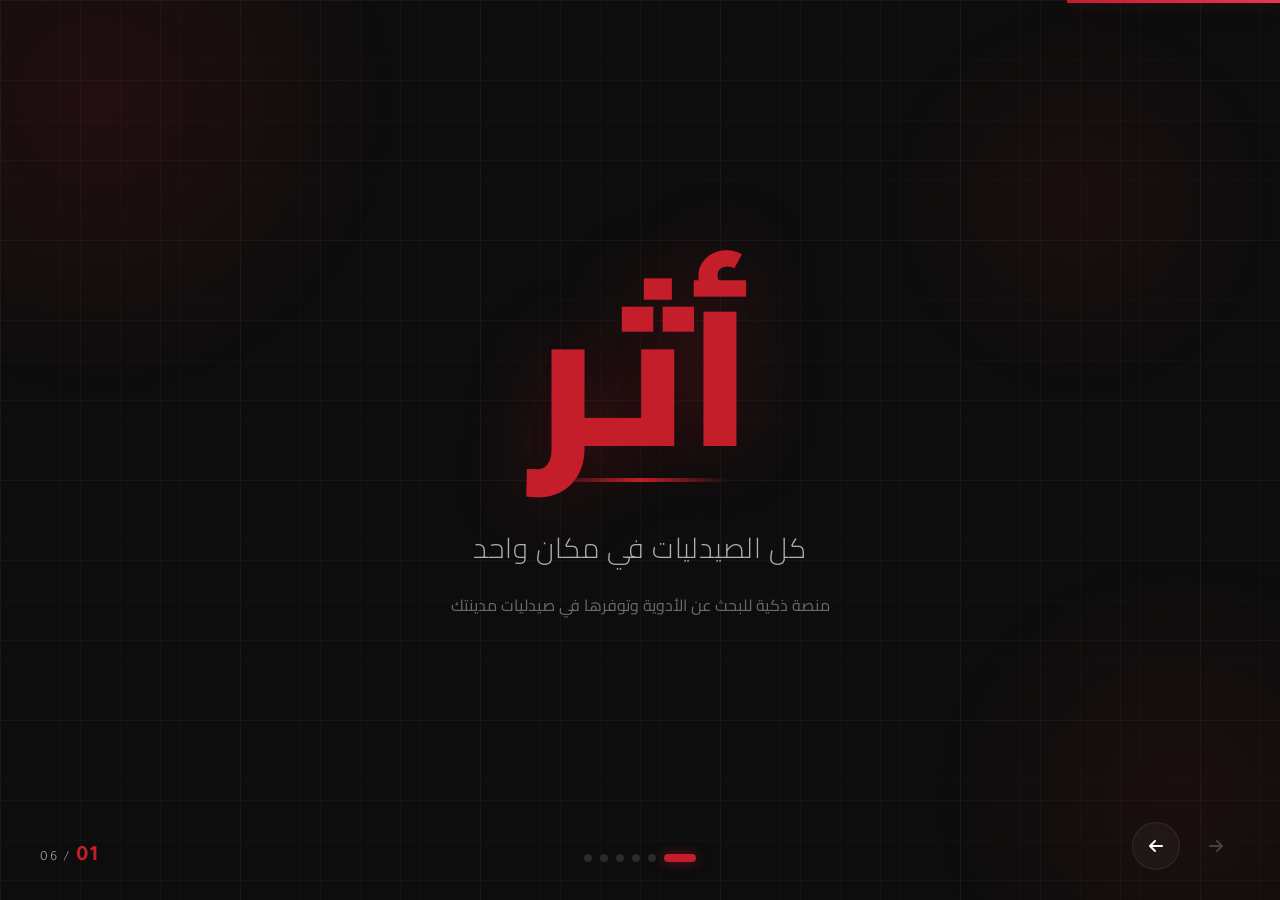
<file: a.html>
<!DOCTYPE html>
<html lang="ar" dir="rtl">

<head>
    <meta charset="UTF-8">
    <meta name="viewport" content="width=device-width, initial-scale=1.0">
    <title>أثر - عرض تقديمي</title>
    <link
        href="https://fonts.googleapis.com/css2?family=Cairo:wght@200;400;600;700;900&family=Tajawal:wght@300;400;500;700;900&display=swap"
        rel="stylesheet">
    <link rel="stylesheet" href="https://cdnjs.cloudflare.com/ajax/libs/font-awesome/6.5.0/css/all.min.css">
    <style>
        :root {
            --red: #C41E2A;
            --red-dark: #9B1B24;
            --red-light: #E8384F;
            --black: #0D0D0D;
            --black-soft: #1A1A1A;
            --gray-dark: #2A2A2A;
            --gray-mid: #6B6B6B;
            --gray-light: #B0B0B0;
            --white: #FFFFFF;
            --off-white: #F5F2EF;
            --card-bg: rgba(255, 255, 255, 0.04);
            --border: rgba(255, 255, 255, 0.08);
        }

        * {
            margin: 0;
            padding: 0;
            box-sizing: border-box;
        }

        body {
            font-family: 'Cairo', 'Tajawal', sans-serif;
            background: var(--black);
            color: var(--white);
            overflow: hidden;
            height: 100vh;
            width: 100vw;
            user-select: none;
            -webkit-user-select: none;
        }

        /* === شريط التقدم العلوي === */
        .progress-bar {
            position: fixed;
            top: 0;
            right: 0;
            height: 3px;
            background: linear-gradient(90deg, var(--red), var(--red-light));
            z-index: 1000;
            transition: width 0.6s cubic-bezier(0.65, 0, 0.35, 1);
            box-shadow: 0 0 20px rgba(196, 30, 42, 0.5);
        }

        /* === عداد الشرائح === */
        .slide-counter {
            position: fixed;
            bottom: 30px;
            left: 40px;
            font-size: 14px;
            font-weight: 300;
            color: var(--gray-light);
            z-index: 1000;
            letter-spacing: 2px;
            font-family: 'Tajawal', sans-serif;
        }

        .slide-counter .current {
            color: var(--red);
            font-weight: 700;
            font-size: 22px;
        }

        /* === أزرار التنقل === */
        .nav-controls {
            position: fixed;
            bottom: 30px;
            right: 40px;
            display: flex;
            gap: 12px;
            z-index: 1000;
        }

        .nav-btn {
            width: 48px;
            height: 48px;
            border-radius: 50%;
            border: 1px solid var(--border);
            background: var(--card-bg);
            backdrop-filter: blur(10px);
            color: var(--white);
            cursor: pointer;
            display: flex;
            align-items: center;
            justify-content: center;
            font-size: 16px;
            transition: all 0.3s ease;
        }

        .nav-btn:hover {
            background: var(--red);
            border-color: var(--red);
            transform: scale(1.1);
            box-shadow: 0 0 25px rgba(196, 30, 42, 0.4);
        }

        .nav-btn:active {
            transform: scale(0.95);
        }

        .nav-btn:disabled {
            opacity: 0.2;
            cursor: not-allowed;
            transform: none;
            background: var(--card-bg);
            border-color: var(--border);
            box-shadow: none;
        }

        /* === مؤشرات الشرائح === */
        .slide-dots {
            position: fixed;
            left: 50%;
            bottom: 38px;
            transform: translateX(-50%);
            display: flex;
            gap: 8px;
            z-index: 1000;
        }

        .dot {
            width: 8px;
            height: 8px;
            border-radius: 50%;
            background: var(--gray-dark);
            cursor: pointer;
            transition: all 0.4s ease;
        }

        .dot.active {
            background: var(--red);
            width: 32px;
            border-radius: 4px;
            box-shadow: 0 0 12px rgba(196, 30, 42, 0.5);
        }

        .dot:hover:not(.active) {
            background: var(--gray-mid);
        }

        /* === حاوية الشرائح === */
        .slides-container {
            width: 100%;
            height: 100vh;
            position: relative;
        }

        .slide {
            position: absolute;
            top: 0;
            right: 0;
            width: 100%;
            height: 100%;
            display: flex;
            align-items: center;
            justify-content: center;
            opacity: 0;
            visibility: hidden;
            transition: all 0.7s cubic-bezier(0.65, 0, 0.35, 1);
            padding: 60px 80px;
        }

        .slide.active {
            opacity: 1;
            visibility: visible;
        }

        .slide.prev {
            transform: translateX(60px);
            opacity: 0;
        }

        .slide.next {
            transform: translateX(-60px);
            opacity: 0;
        }

        .slide-inner {
            max-width: 1200px;
            width: 100%;
        }

        /* === خلفيات الشرائح === */
        .slide-bg-pattern {
            position: absolute;
            top: 0;
            right: 0;
            width: 100%;
            height: 100%;
            pointer-events: none;
            overflow: hidden;
        }

        /* === الشريحة 1: الغلاف === */
        .slide-cover {
            text-align: center;
            flex-direction: column;
            position: relative;
        }

        .slide-cover .slide-bg-pattern::before {
            content: '';
            position: absolute;
            top: -200px;
            left: -200px;
            width: 600px;
            height: 600px;
            background: radial-gradient(circle, rgba(196, 30, 42, 0.12) 0%, transparent 70%);
            animation: pulse-glow 4s ease-in-out infinite;
        }

        .slide-cover .slide-bg-pattern::after {
            content: '';
            position: absolute;
            bottom: -150px;
            right: -150px;
            width: 500px;
            height: 500px;
            background: radial-gradient(circle, rgba(196, 30, 42, 0.08) 0%, transparent 70%);
            animation: pulse-glow 5s ease-in-out infinite 1s;
        }

        @keyframes pulse-glow {

            0%,
            100% {
                transform: scale(1);
                opacity: 0.6;
            }

            50% {
                transform: scale(1.2);
                opacity: 1;
            }
        }

        .cover-logo {
            font-size: clamp(100px, 15vw, 200px);
            font-weight: 900;
            color: var(--red);
            line-height: 1;
            position: relative;
            display: inline-block;
            margin-bottom: 20px;
            text-shadow: 0 0 80px rgba(196, 30, 42, 0.3);
            animation: logo-reveal 1s ease-out 0.3s both;
        }

        .cover-logo::after {
            content: '';
            position: absolute;
            bottom: -10px;
            right: 10%;
            width: 80%;
            height: 4px;
            background: linear-gradient(90deg, transparent, var(--red), transparent);
            animation: line-expand 1s ease-out 0.8s both;
        }

        @keyframes logo-reveal {
            from {
                opacity: 0;
                transform: scale(0.8) translateY(30px);
            }

            to {
                opacity: 1;
                transform: scale(1) translateY(0);
            }
        }

        @keyframes line-expand {
            from {
                width: 0;
                opacity: 0;
            }

            to {
                width: 80%;
                opacity: 1;
            }
        }

        .cover-tagline {
            font-size: clamp(18px, 2.5vw, 28px);
            font-weight: 300;
            color: var(--gray-light);
            margin-top: 30px;
            animation: fade-up 0.8s ease-out 1s both;
            letter-spacing: 1px;
        }

        .cover-subtitle {
            font-size: clamp(13px, 1.5vw, 16px);
            color: var(--gray-mid);
            margin-top: 16px;
            animation: fade-up 0.8s ease-out 1.2s both;
        }

        @keyframes fade-up {
            from {
                opacity: 0;
                transform: translateY(20px);
            }

            to {
                opacity: 1;
                transform: translateY(0);
            }
        }

        .cover-grid {
            position: absolute;
            top: 0;
            right: 0;
            width: 100%;
            height: 100%;
            pointer-events: none;
            opacity: 0.03;
            background-image:
                linear-gradient(var(--white) 1px, transparent 1px),
                linear-gradient(90deg, var(--white) 1px, transparent 1px);
            background-size: 80px 80px;
        }

        /* === الشريحة 2: المشكلة === */
        .problem-icon {
            font-size: 48px;
            color: var(--red);
            margin-bottom: 24px;
            animation: float 3s ease-in-out infinite;
        }

        @keyframes float {

            0%,
            100% {
                transform: translateY(0);
            }

            50% {
                transform: translateY(-10px);
            }
        }

        .problem-label {
            display: inline-block;
            padding: 6px 20px;
            border: 1px solid var(--red);
            border-radius: 30px;
            font-size: 13px;
            font-weight: 600;
            color: var(--red);
            letter-spacing: 2px;
            text-transform: uppercase;
            margin-bottom: 30px;
        }

        .problem-heading {
            font-size: clamp(28px, 4vw, 52px);
            font-weight: 900;
            line-height: 1.4;
            margin-bottom: 30px;
        }

        .problem-heading .highlight {
            color: var(--red);
            position: relative;
        }

        .problem-heading .highlight::after {
            content: '';
            position: absolute;
            bottom: 2px;
            right: 0;
            width: 100%;
            height: 8px;
            background: rgba(196, 30, 42, 0.2);
            border-radius: 4px;
        }

        .problem-sub {
            font-size: clamp(18px, 2vw, 24px);
            color: var(--gray-light);
            font-weight: 300;
            line-height: 1.6;
        }

        .problem-stats {
            display: flex;
            gap: 40px;
            margin-top: 50px;
            padding-top: 40px;
            border-top: 1px solid var(--border);
        }

        .stat-item {
            text-align: center;
        }

        .stat-number {
            font-size: 36px;
            font-weight: 900;
            color: var(--red);
        }

        .stat-label {
            font-size: 13px;
            color: var(--gray-mid);
            margin-top: 4px;
        }

        /* === الشريحة 3: الحل === */
        .solution-badge {
            display: inline-flex;
            align-items: center;
            gap: 8px;
            padding: 8px 24px;
            background: var(--red);
            border-radius: 30px;
            font-size: 14px;
            font-weight: 700;
            color: var(--white);
            margin-bottom: 30px;
        }

        .solution-heading {
            font-size: clamp(26px, 3.5vw, 46px);
            font-weight: 900;
            line-height: 1.4;
            margin-bottom: 20px;
        }

        .solution-desc {
            font-size: clamp(16px, 1.8vw, 20px);
            color: var(--gray-light);
            line-height: 1.8;
            max-width: 700px;
            margin-bottom: 50px;
        }

        .solution-features {
            display: grid;
            grid-template-columns: repeat(auto-fit, minmax(220px, 1fr));
            gap: 20px;
        }

        .feature-card {
            background: var(--card-bg);
            border: 1px solid var(--border);
            border-radius: 16px;
            padding: 28px 24px;
            transition: all 0.4s ease;
            position: relative;
            overflow: hidden;
        }

        .feature-card::before {
            content: '';
            position: absolute;
            top: 0;
            right: 0;
            width: 4px;
            height: 0;
            background: var(--red);
            transition: height 0.4s ease;
            border-radius: 0 0 4px 0;
        }

        .feature-card:hover {
            background: rgba(196, 30, 42, 0.06);
            border-color: rgba(196, 30, 42, 0.3);
            transform: translateY(-4px);
        }

        .feature-card:hover::before {
            height: 100%;
        }

        .feature-icon {
            font-size: 28px;
            color: var(--red);
            margin-bottom: 14px;
        }

        .feature-title {
            font-size: 16px;
            font-weight: 700;
            margin-bottom: 8px;
        }

        .feature-text {
            font-size: 13px;
            color: var(--gray-mid);
            line-height: 1.6;
        }

        /* === الشريحة 4: الأهداف === */
        .objectives-grid {
            display: grid;
            grid-template-columns: repeat(auto-fill, minmax(320px, 1fr));
            gap: 16px;
            max-height: 70vh;
            overflow-y: auto;
            padding-left: 10px;
        }

        .objectives-grid::-webkit-scrollbar {
            width: 4px;
        }

        .objectives-grid::-webkit-scrollbar-thumb {
            background: var(--red);
            border-radius: 4px;
        }

        .objective-item {
            display: flex;
            align-items: flex-start;
            gap: 16px;
            padding: 20px;
            background: var(--card-bg);
            border: 1px solid var(--border);
            border-radius: 14px;
            transition: all 0.3s ease;
            opacity: 0;
            transform: translateX(30px);
        }

        .objective-item.visible {
            opacity: 1;
            transform: translateX(0);
        }

        .objective-item:hover {
            background: rgba(196, 30, 42, 0.05);
            border-color: rgba(196, 30, 42, 0.2);
        }

        .objective-num {
            flex-shrink: 0;
            width: 36px;
            height: 36px;
            background: var(--red);
            border-radius: 10px;
            display: flex;
            align-items: center;
            justify-content: center;
            font-size: 14px;
            font-weight: 900;
            color: var(--white);
        }

        .objective-text {
            font-size: 15px;
            line-height: 1.7;
            color: var(--gray-light);
            padding-top: 6px;
        }

        /* === الشريحة 5: نقاط القوة والضعف === */
        .swot-container {
            display: grid;
            grid-template-columns: 1fr 1fr;
            gap: 30px;
            width: 100%;
        }

        .swot-col {
            border-radius: 20px;
            padding: 36px 30px;
            position: relative;
            overflow: hidden;
        }

        .swot-col::before {
            content: '';
            position: absolute;
            top: 0;
            right: 0;
            width: 100%;
            height: 100%;
            opacity: 0.03;
            pointer-events: none;
        }

        .swot-strengths {
            background: linear-gradient(135deg, rgba(196, 30, 42, 0.08), rgba(196, 30, 42, 0.02));
            border: 1px solid rgba(196, 30, 42, 0.2);
        }

        .swot-weaknesses {
            background: linear-gradient(135deg, rgba(255, 255, 255, 0.03), rgba(255, 255, 255, 0.01));
            border: 1px solid var(--border);
        }

        .swot-header {
            display: flex;
            align-items: center;
            gap: 12px;
            margin-bottom: 28px;
            padding-bottom: 20px;
            border-bottom: 1px solid var(--border);
        }

        .swot-header-icon {
            width: 44px;
            height: 44px;
            border-radius: 12px;
            display: flex;
            align-items: center;
            justify-content: center;
            font-size: 20px;
        }

        .swot-strengths .swot-header-icon {
            background: var(--red);
            color: var(--white);
        }

        .swot-weaknesses .swot-header-icon {
            background: var(--gray-dark);
            color: var(--gray-light);
        }

        .swot-header-text {
            font-size: 22px;
            font-weight: 900;
        }

        .swot-list {
            list-style: none;
            display: flex;
            flex-direction: column;
            gap: 14px;
        }

        .swot-list li {
            display: flex;
            align-items: flex-start;
            gap: 12px;
            font-size: 14px;
            line-height: 1.7;
            color: var(--gray-light);
            opacity: 0;
            transform: translateY(10px);
        }

        .swot-list li.visible {
            opacity: 1;
            transform: translateY(0);
            transition: all 0.4s ease;
        }

        .swot-list li .li-icon {
            flex-shrink: 0;
            width: 24px;
            height: 24px;
            border-radius: 6px;
            display: flex;
            align-items: center;
            justify-content: center;
            font-size: 11px;
            margin-top: 2px;
        }

        .swot-strengths .li-icon {
            background: rgba(196, 30, 42, 0.15);
            color: var(--red);
        }

        .swot-weaknesses .li-icon {
            background: rgba(255, 255, 255, 0.06);
            color: var(--gray-mid);
        }

        /* === عنوان مشترك === */
        .section-label {
            display: inline-block;
            padding: 6px 20px;
            border: 1px solid var(--border);
            border-radius: 30px;
            font-size: 12px;
            font-weight: 600;
            color: var(--gray-mid);
            letter-spacing: 3px;
            text-transform: uppercase;
            margin-bottom: 24px;
        }

        .section-heading {
            font-size: clamp(28px, 3.5vw, 44px);
            font-weight: 900;
            line-height: 1.3;
            margin-bottom: 16px;
        }

        .section-heading .red {
            color: var(--red);
        }

        /* === خلفية متحركة === */
        .bg-particles {
            position: fixed;
            top: 0;
            right: 0;
            width: 100%;
            height: 100%;
            pointer-events: none;
            z-index: 0;
        }

        .particle {
            position: absolute;
            width: 2px;
            height: 2px;
            background: var(--red);
            border-radius: 50%;
            opacity: 0;
            animation: particle-float linear infinite;
        }

        @keyframes particle-float {
            0% {
                opacity: 0;
                transform: translateY(100vh) scale(0);
            }

            10% {
                opacity: 0.6;
            }

            90% {
                opacity: 0.6;
            }

            100% {
                opacity: 0;
                transform: translateY(-10vh) scale(1);
            }
        }

        /* === خطوط زخرفية === */
        .deco-line {
            position: absolute;
            background: linear-gradient(to bottom, transparent, var(--red), transparent);
            width: 1px;
            height: 200px;
            opacity: 0.1;
            animation: deco-drift 8s ease-in-out infinite;
        }

        @keyframes deco-drift {

            0%,
            100% {
                transform: translateY(0);
            }

            50% {
                transform: translateY(-30px);
            }
        }

        /* === تأثير الكتابة === */
        .typewriter {
            overflow: hidden;
            white-space: nowrap;
            border-left: 3px solid var(--red);
            animation: typing 2s steps(30) forwards, blink-caret 0.75s step-end infinite;
            width: 0;
            display: inline-block;
        }

        @keyframes typing {
            from {
                width: 0;
            }

            to {
                width: 100%;
            }
        }

        @keyframes blink-caret {

            from,
            to {
                border-color: transparent;
            }

            50% {
                border-color: var(--red);
            }
        }

        /* === تجاوب === */
        @media (max-width: 768px) {
            .slide {
                padding: 40px 24px;
            }

            .swot-container {
                grid-template-columns: 1fr;
                gap: 20px;
            }

            .objectives-grid {
                grid-template-columns: 1fr;
                max-height: 55vh;
            }

            .problem-stats {
                gap: 20px;
                flex-wrap: wrap;
            }

            .solution-features {
                grid-template-columns: 1fr;
            }

            .nav-controls {
                right: 20px;
                bottom: 20px;
            }

            .slide-counter {
                left: 20px;
                bottom: 20px;
            }

            .slide-dots {
                display: none;
            }
        }

        /* === تقليل الحركة === */
        @media (prefers-reduced-motion: reduce) {

            *,
            *::before,
            *::after {
                animation-duration: 0.01ms !important;
                transition-duration: 0.01ms !important;
            }
        }

        /* === شريحة ختامية === */
        .end-slide {
            text-align: center;
            flex-direction: column;
        }

        .end-logo {
            font-size: clamp(60px, 10vw, 120px);
            font-weight: 900;
            color: var(--red);
            line-height: 1;
            margin-bottom: 30px;
            text-shadow: 0 0 60px rgba(196, 30, 42, 0.3);
        }

        .end-tagline {
            font-size: clamp(20px, 3vw, 32px);
            font-weight: 300;
            color: var(--gray-light);
            margin-bottom: 16px;
        }

        .end-desc {
            font-size: 15px;
            color: var(--gray-mid);
            max-width: 500px;
            margin: 0 auto;
            line-height: 1.8;
        }

        .end-cta {
            margin-top: 40px;
            display: inline-flex;
            align-items: center;
            gap: 10px;
            padding: 14px 40px;
            background: var(--red);
            color: var(--white);
            border: none;
            border-radius: 50px;
            font-size: 16px;
            font-weight: 700;
            font-family: 'Cairo', sans-serif;
            cursor: pointer;
            transition: all 0.3s ease;
        }

        .end-cta:hover {
            background: var(--red-dark);
            transform: scale(1.05);
            box-shadow: 0 0 30px rgba(196, 30, 42, 0.4);
        }

        /* === تأثير ظهور العناصر === */
        .reveal {
            opacity: 0;
            transform: translateY(25px);
            transition: all 0.6s cubic-bezier(0.65, 0, 0.35, 1);
        }

        .reveal.visible {
            opacity: 1;
            transform: translateY(0);
        }

        /* === الخلفية الشبكية === */
        .grid-bg {
            position: fixed;
            top: 0;
            right: 0;
            width: 100%;
            height: 100%;
            pointer-events: none;
            z-index: 0;
            opacity: 0.02;
            background-image:
                linear-gradient(var(--white) 1px, transparent 1px),
                linear-gradient(90deg, var(--white) 1px, transparent 1px);
            background-size: 60px 60px;
        }

        /* === توهج أحمر === */
        .red-glow {
            position: fixed;
            width: 400px;
            height: 400px;
            border-radius: 50%;
            background: radial-gradient(circle, rgba(196, 30, 42, 0.08), transparent 70%);
            pointer-events: none;
            z-index: 0;
            transition: all 1.5s ease;
        }
    </style>
</head>

<body>

    <!-- خلفية شبكية -->
    <div class="grid-bg"></div>

    <!-- توهج يتبع الماوس -->
    <div class="red-glow" id="redGlow"></div>

    <!-- جسيمات -->
    <div class="bg-particles" id="particles"></div>

    <!-- شريط التقدم -->
    <div class="progress-bar" id="progressBar" style="width: 20%"></div>

    <!-- عداد الشرائح -->
    <div class="slide-counter">
        <span class="current" id="currentNum">01</span>
        <span>/ </span>
        <span id="totalNum">06</span>
    </div>

    <!-- نقاط التنقل -->
    <div class="slide-dots" id="dotsContainer"></div>

    <!-- أزرار التنقل -->
    <div class="nav-controls">
        <button class="nav-btn" id="prevBtn" aria-label="الشريحة السابقة">
            <i class="fas fa-arrow-right"></i>
        </button>
        <button class="nav-btn" id="nextBtn" aria-label="الشريحة التالية">
            <i class="fas fa-arrow-left"></i>
        </button>
    </div>

    <!-- === حاوية الشرائح === -->
    <div class="slides-container" id="slidesContainer">

        <!-- الشريحة 1: الغلاف -->
        <div class="slide slide-cover active" data-index="0">
            <div class="cover-grid"></div>
            <div class="slide-bg-pattern"></div>
            <div class="slide-inner"
                style="text-align:center; display:flex; flex-direction:column; align-items:center; justify-content:center;">
                <div class="cover-logo">أثر</div>
                <div class="cover-tagline">كل الصيدليات في مكان واحد</div>
                <div class="cover-subtitle">منصة ذكية للبحث عن الأدوية وتوفرها في صيدليات مدينتك</div>
            </div>
        </div>

        <!-- الشريحة 2: المشكلة -->
        <div class="slide" data-index="1">
            <div class="slide-bg-pattern">
                <div class="deco-line" style="top:10%; left:15%;"></div>
                <div class="deco-line" style="bottom:15%; right:10%; animation-delay:2s;"></div>
            </div>
            <div class="slide-inner">
                <div class="problem-label reveal">المشكلة</div>
                <div class="problem-heading reveal" style="transition-delay:0.1s">
                    ماذا لو احتجت دواء بشكل <span class="highlight">عاجل</span>،<br>
                    ولم تعرف أين تجده؟
                </div>
                <div class="problem-sub reveal" style="transition-delay:0.2s">
                    كم من الوقت ستخسر في البحث عنه؟
                </div>
                <div class="problem-stats reveal" style="transition-delay:0.35s">
                    <div class="stat-item">
                        <div class="stat-number" data-count="3">0</div>
                        <div class="stat-label">صيدليات في المتوسط يزورها المريض</div>
                    </div>
                    <div class="stat-item">
                        <div class="stat-number" data-count="45">0</div>
                        <div class="stat-label">دقيقة ضائعة في كل مرة</div>
                    </div>
                    <div class="stat-item">
                        <div class="stat-number" data-count="67">0</div>
                        <div class="stat-label">% من المرضى يعانون من هذه المشكلة</div>
                    </div>
                </div>
            </div>
        </div>

        <!-- الشريحة 3: الحل -->
        <div class="slide" data-index="2">
            <div class="slide-bg-pattern"></div>
            <div class="slide-inner">
                <div class="solution-badge reveal">
                    <i class="fas fa-lightbulb"></i>
                    الحل المقترح
                </div>
                <div class="solution-heading reveal" style="transition-delay:0.1s">
                    تطبيق <span style="color:var(--red)">أثر</span> يوفر عليك الوقت والجهد
                </div>
                <div class="solution-desc reveal" style="transition-delay:0.2s">
                    منصة تجمع كل الصيدليات في مكان واحد، مع رصد فوري لتوفر الأدوية وتوجيهك مباشرة إلى أقرب صيدلية تتوفر
                    فيها ما تحتاجه.
                </div>
                <div class="solution-features">
                    <div class="feature-card reveal" style="transition-delay:0.25s">
                        <div class="feature-icon"><i class="fas fa-search-location"></i></div>
                        <div class="feature-title">بحث ذكي</div>
                        <div class="feature-text">ابحث بالاسم أو بالصورة عن أي دواء وتعرّف على مواقع توفره فوراً</div>
                    </div>
                    <div class="feature-card reveal" style="transition-delay:0.35s">
                        <div class="feature-icon"><i class="fas fa-map-marked-alt"></i></div>
                        <div class="feature-title">توجيه مباشر</div>
                        <div class="feature-text">احصل على اتجاهات دقيقة إلى أقرب صيدلية تتوفر لديها الدواء المطلوب
                        </div>
                    </div>
                    <div class="feature-card reveal" style="transition-delay:0.45s">
                        <div class="feature-icon"><i class="fas fa-database"></i></div>
                        <div class="feature-title">قاعدة بيانات حية</div>
                        <div class="feature-text">رصد مستمر لتوفر الأدوية وتحديث البيانات بشكل آلي وموثوق</div>
                    </div>
                    <div class="feature-card reveal" style="transition-delay:0.55s">
                        <div class="feature-icon"><i class="fas fa-truck"></i></div>
                        <div class="feature-title">خدمة توصيل</div>
                        <div class="feature-text">إمكانية التكامل مع خدمات التوصيل لتوصيل الدواء إلى باب منزلك</div>
                    </div>
                </div>
            </div>
        </div>

        <!-- الشريحة 4: الأهداف -->
        <div class="slide" data-index="3">
            <div class="slide-bg-pattern"></div>
            <div class="slide-inner">
                <div class="section-label reveal">الرؤية</div>
                <div class="section-heading reveal" style="transition-delay:0.1s">
                    أهداف <span class="red">المشروع</span>
                </div>
                <div class="objectives-grid" style="margin-top: 30px;">
                    <div class="objective-item" data-delay="0">
                        <div class="objective-num">1</div>
                        <div class="objective-text">تقليل الوقت والجهد اللازمين للبحث عن الدواء</div>
                    </div>
                    <div class="objective-item" data-delay="1">
                        <div class="objective-num">2</div>
                        <div class="objective-text">ربط 10 صيدليات رئيسية وفروعها بالمنصة في المرحلة الأولى</div>
                    </div>
                    <div class="objective-item" data-delay="2">
                        <div class="objective-num">3</div>
                        <div class="objective-text">إنشاء قاعدة بيانات تساعد على رصد توفر الأدوية والتغيرات في توفرها
                        </div>
                    </div>
                    <div class="objective-item" data-delay="3">
                        <div class="objective-num">4</div>
                        <div class="objective-text">تسهيل الوصول إلى أدوية الأمراض النادرة</div>
                    </div>
                    <div class="objective-item" data-delay="4">
                        <div class="objective-num">5</div>
                        <div class="objective-text">توجيه المستخدم إلى الصيدلية المناسبة وفق توفر الدواء وموقعها</div>
                    </div>
                    <div class="objective-item" data-delay="5">
                        <div class="objective-num">6</div>
                        <div class="objective-text">تطوير آلية موثوقة لتحديث بيانات توفر الأدوية</div>
                    </div>
                    <div class="objective-item" data-delay="6">
                        <div class="objective-num">7</div>
                        <div class="objective-text">توفير إمكانية التكامل مع خدمات التوصيل</div>
                    </div>
                    <div class="objective-item" data-delay="7">
                        <div class="objective-num">8</div>
                        <div class="objective-text">تصميم المنصة بحيث تسمح بالتوسع مستقبلاً داخل مصراتة ثم إلى مدن ليبية
                            أخرى</div>
                    </div>
                </div>
            </div>
        </div>

        <!-- الشريحة 5: نقاط القوة والضعف -->
        <div class="slide" data-index="4">
            <div class="slide-bg-pattern"></div>
            <div class="slide-inner">
                <div class="section-label reveal">التحليل</div>
                <div class="section-heading reveal" style="transition-delay:0.1s; margin-bottom: 36px;">
                    نقاط <span class="red">القوة</span> والضعف
                </div>
                <div class="swot-container">
                    <div class="swot-col swot-strengths">
                        <div class="swot-header">
                            <div class="swot-header-icon"><i class="fas fa-shield-alt"></i></div>
                            <div class="swot-header-text">نقاط القوة</div>
                        </div>
                        <ul class="swot-list">
                            <li data-delay="0"><span class="li-icon"><i class="fas fa-check"></i></span>يعالج مشكلة
                                واضحة وواقعية يواجهها المرضى يومياً</li>
                            <li data-delay="1"><span class="li-icon"><i class="fas fa-check"></i></span>يتيح البحث
                                بالاسم والصورة لتسهيل الوصول للدواء</li>
                            <li data-delay="2"><span class="li-icon"><i class="fas fa-check"></i></span>يمكن دمج الموقع
                                مع خدمة التوصيل لقيمة مضافة</li>
                            <li data-delay="3"><span class="li-icon"><i class="fas fa-check"></i></span>قابل للتوسع
                                مستقبلاً إلى مدن ومناطق جديدة</li>
                        </ul>
                    </div>
                    <div class="swot-col swot-weaknesses">
                        <div class="swot-header">
                            <div class="swot-header-icon"><i class="fas fa-exclamation-triangle"></i></div>
                            <div class="swot-header-text">نقاط الضعف</div>
                        </div>
                        <ul class="swot-list">
                            <li data-delay="0"><span class="li-icon"><i class="fas fa-times"></i></span>الاعتماد على
                                تحديث بيانات توفر الأدوية بشكل مستمر</li>
                            <li data-delay="1"><span class="li-icon"><i class="fas fa-times"></i></span>الحاجة إلى تعاون
                                الصيدليات وإشراكها في المنصة</li>
                            <li data-delay="2"><span class="li-icon"><i class="fas fa-times"></i></span>محدودية التغطية
                                الجغرافية في المرحلة الأولى</li>
                            <li data-delay="3"><span class="li-icon"><i class="fas fa-times"></i></span>الحاجة إلى بناء
                                ثقة المستخدم في دقة المعلومات</li>
                            <li data-delay="4"><span class="li-icon"><i class="fas fa-times"></i></span>الحاجة إلى موارد
                                مالية وتشغيلية مستمرة</li>
                            <li data-delay="5"><span class="li-icon"><i class="fas fa-times"></i></span>الحاجة إلى تطوير
                                تقني مخصص للمنصة</li>
                        </ul>
                    </div>
                </div>
            </div>
        </div>

        <!-- الشريحة 6: الختام -->
        <div class="slide end-slide" data-index="5">
            <div class="slide-bg-pattern">
                <div
                    style="position:absolute; top:50%; left:50%; transform:translate(-50%,-50%); width:500px; height:500px; border-radius:50%; background:radial-gradient(circle, rgba(196,30,42,0.1), transparent 70%); animation: pulse-glow 4s ease-in-out infinite;">
                </div>
            </div>
            <div class="slide-inner"
                style="text-align:center; display:flex; flex-direction:column; align-items:center; justify-content:center;">
                <div class="end-logo reveal">أثر</div>
                <div class="end-tagline reveal" style="transition-delay:0.15s">صحتك لا تنتظر</div>
                <div class="end-desc reveal" style="transition-delay:0.3s">
                    نجمع لك كل الصيدليات في مكان واحد، لتنفق وقتك في ما يهم فعلاً — صحتك وعائلتك.
                </div>
                <button class="end-cta reveal" style="transition-delay:0.45s" onclick="goToSlide(0)">
                    <i class="fas fa-redo"></i>
                    إعادة العرض
                </button>
            </div>
        </div>

    </div>

    <script>
        // === إدارة الشرائح ===
        const slides = document.querySelectorAll('.slide');
        const totalSlides = slides.length;
        let currentIndex = 0;
        let isAnimating = false;

        const progressBar = document.getElementById('progressBar');
        const currentNum = document.getElementById('currentNum');
        const totalNum = document.getElementById('totalNum');
        const prevBtn = document.getElementById('prevBtn');
        const nextBtn = document.getElementById('nextBtn');
        const dotsContainer = document.getElementById('dotsContainer');

        // تعيين العدد الإجمالي
        totalNum.textContent = String(totalSlides).padStart(2, '0');

        // إنشاء النقاط
        for (let i = 0; i < totalSlides; i++) {
            const dot = document.createElement('div');
            dot.className = 'dot' + (i === 0 ? ' active' : '');
            dot.addEventListener('click', () => goToSlide(i));
            dotsContainer.appendChild(dot);
        }
        const dots = document.querySelectorAll('.dot');

        // تحديث واجهة التنقل
        function updateNav() {
            const progress = ((currentIndex + 1) / totalSlides) * 100;
            progressBar.style.width = progress + '%';
            currentNum.textContent = String(currentIndex + 1).padStart(2, '0');
            prevBtn.disabled = currentIndex === 0;
            nextBtn.disabled = currentIndex === totalSlides - 1;
            dots.forEach((d, i) => d.classList.toggle('active', i === currentIndex));
        }

        // الانتقال إلى شريحة محددة
        function goToSlide(index) {
            if (isAnimating || index === currentIndex || index < 0 || index >= totalSlides) return;
            isAnimating = true;

            const direction = index > currentIndex ? 'next' : 'prev';
            const oldSlide = slides[currentIndex];
            const newSlide = slides[index];

            // إزالة الحالات السابقة
            oldSlide.classList.remove('active');
            oldSlide.classList.add(direction === 'next' ? 'prev' : 'next');

            // تحضير الشريحة الجديدة
            newSlide.classList.remove('prev', 'next');
            newSlide.style.transition = 'none';
            newSlide.classList.add(direction === 'next' ? 'next' : 'prev');
            newSlide.offsetHeight; // إجبار إعادة الرسم
            newSlide.style.transition = '';
            newSlide.classList.remove('prev', 'next');
            newSlide.classList.add('active');

            currentIndex = index;
            updateNav();
            animateSlideElements(newSlide);

            setTimeout(() => {
                oldSlide.classList.remove('prev', 'next');
                isAnimating = false;
            }, 700);
        }

        // التنقل بالأزرار
        prevBtn.addEventListener('click', () => goToSlide(currentIndex - 1));
        nextBtn.addEventListener('click', () => goToSlide(currentIndex + 1));

        // التنقل بلوحة المفاتيح
        document.addEventListener('keydown', (e) => {
            if (e.key === 'ArrowLeft' || e.key === 'ArrowDown') {
                e.preventDefault();
                goToSlide(currentIndex + 1);
            } else if (e.key === 'ArrowRight' || e.key === 'ArrowUp') {
                e.preventDefault();
                goToSlide(currentIndex - 1);
            }
        });

        // التنقل باللمس
        let touchStartX = 0;
        let touchStartY = 0;
        document.addEventListener('touchstart', (e) => {
            touchStartX = e.touches[0].clientX;
            touchStartY = e.touches[0].clientY;
        }, { passive: true });
        document.addEventListener('touchend', (e) => {
            const dx = e.changedTouches[0].clientX - touchStartX;
            const dy = e.changedTouches[0].clientY - touchStartY;
            if (Math.abs(dx) > Math.abs(dy) && Math.abs(dx) > 60) {
                // في RTL: السحب لليسار = التالي، السحب لليمين = السابق
                if (dx < 0) goToSlide(currentIndex + 1);
                else goToSlide(currentIndex - 1);
            }
        }, { passive: true });

        // === تأثيرات ظهور العناصر ===
        function animateSlideElements(slide) {
            // العناصر العامة reveal
            const reveals = slide.querySelectorAll('.reveal');
            reveals.forEach((el, i) => {
                el.classList.remove('visible');
                const delay = parseFloat(el.style.transitionDelay) || (i * 0.1);
                el.style.transitionDelay = delay + 's';
                setTimeout(() => el.classList.add('visible'), 50);
            });

            // عناصر الأهداف
            const objectives = slide.querySelectorAll('.objective-item');
            objectives.forEach((item, i) => {
                item.classList.remove('visible');
                setTimeout(() => item.classList.add('visible'), 100 + i * 80);
            });

            // عناصر SWOT
            const swotItems = slide.querySelectorAll('.swot-list li');
            swotItems.forEach((item, i) => {
                item.classList.remove('visible');
                setTimeout(() => {
                    item.style.transition = 'all 0.4s ease';
                    item.classList.add('visible');
                }, 200 + i * 100);
            });

            // عداد الأرقام
            const counters = slide.querySelectorAll('[data-count]');
            counters.forEach(counter => {
                const target = parseInt(counter.dataset.count);
                counter.textContent = '0';
                animateCounter(counter, target);
            });
        }

        // تأثير العد
        function animateCounter(el, target) {
            const duration = 1500;
            const start = performance.now();
            function update(now) {
                const elapsed = now - start;
                const progress = Math.min(elapsed / duration, 1);
                // تسهيل خارجي
                const eased = 1 - Math.pow(1 - progress, 3);
                el.textContent = Math.round(eased * target);
                if (progress < 1) requestAnimationFrame(update);
                else el.textContent = target;
            }
            requestAnimationFrame(update);
        }

        // === الجسيمات الخلفية ===
        const particlesContainer = document.getElementById('particles');
        function createParticles() {
            for (let i = 0; i < 25; i++) {
                const p = document.createElement('div');
                p.className = 'particle';
                p.style.left = Math.random() * 100 + '%';
                p.style.width = (Math.random() * 3 + 1) + 'px';
                p.style.height = p.style.width;
                p.style.animationDuration = (Math.random() * 10 + 8) + 's';
                p.style.animationDelay = (Math.random() * 10) + 's';
                particlesContainer.appendChild(p);
            }
        }
        createParticles();

        // === توهج يتبع الماوس ===
        const glow = document.getElementById('redGlow');
        document.addEventListener('mousemove', (e) => {
            glow.style.left = (e.clientX - 200) + 'px';
            glow.style.top = (e.clientY - 200) + 'px';
        });

        // === تهيئة الشريحة الأولى ===
        animateSlideElements(slides[0]);
        updateNav();

        // === دعم عجلة الماوس ===
        let wheelTimeout = null;
        document.addEventListener('wheel', (e) => {
            e.preventDefault();
            if (wheelTimeout) return;
            wheelTimeout = setTimeout(() => { wheelTimeout = null; }, 800);
            if (e.deltaY > 0) goToSlide(currentIndex + 1);
            else goToSlide(currentIndex - 1);
        }, { passive: false });
    </script>
</body>

</html>
</file>
